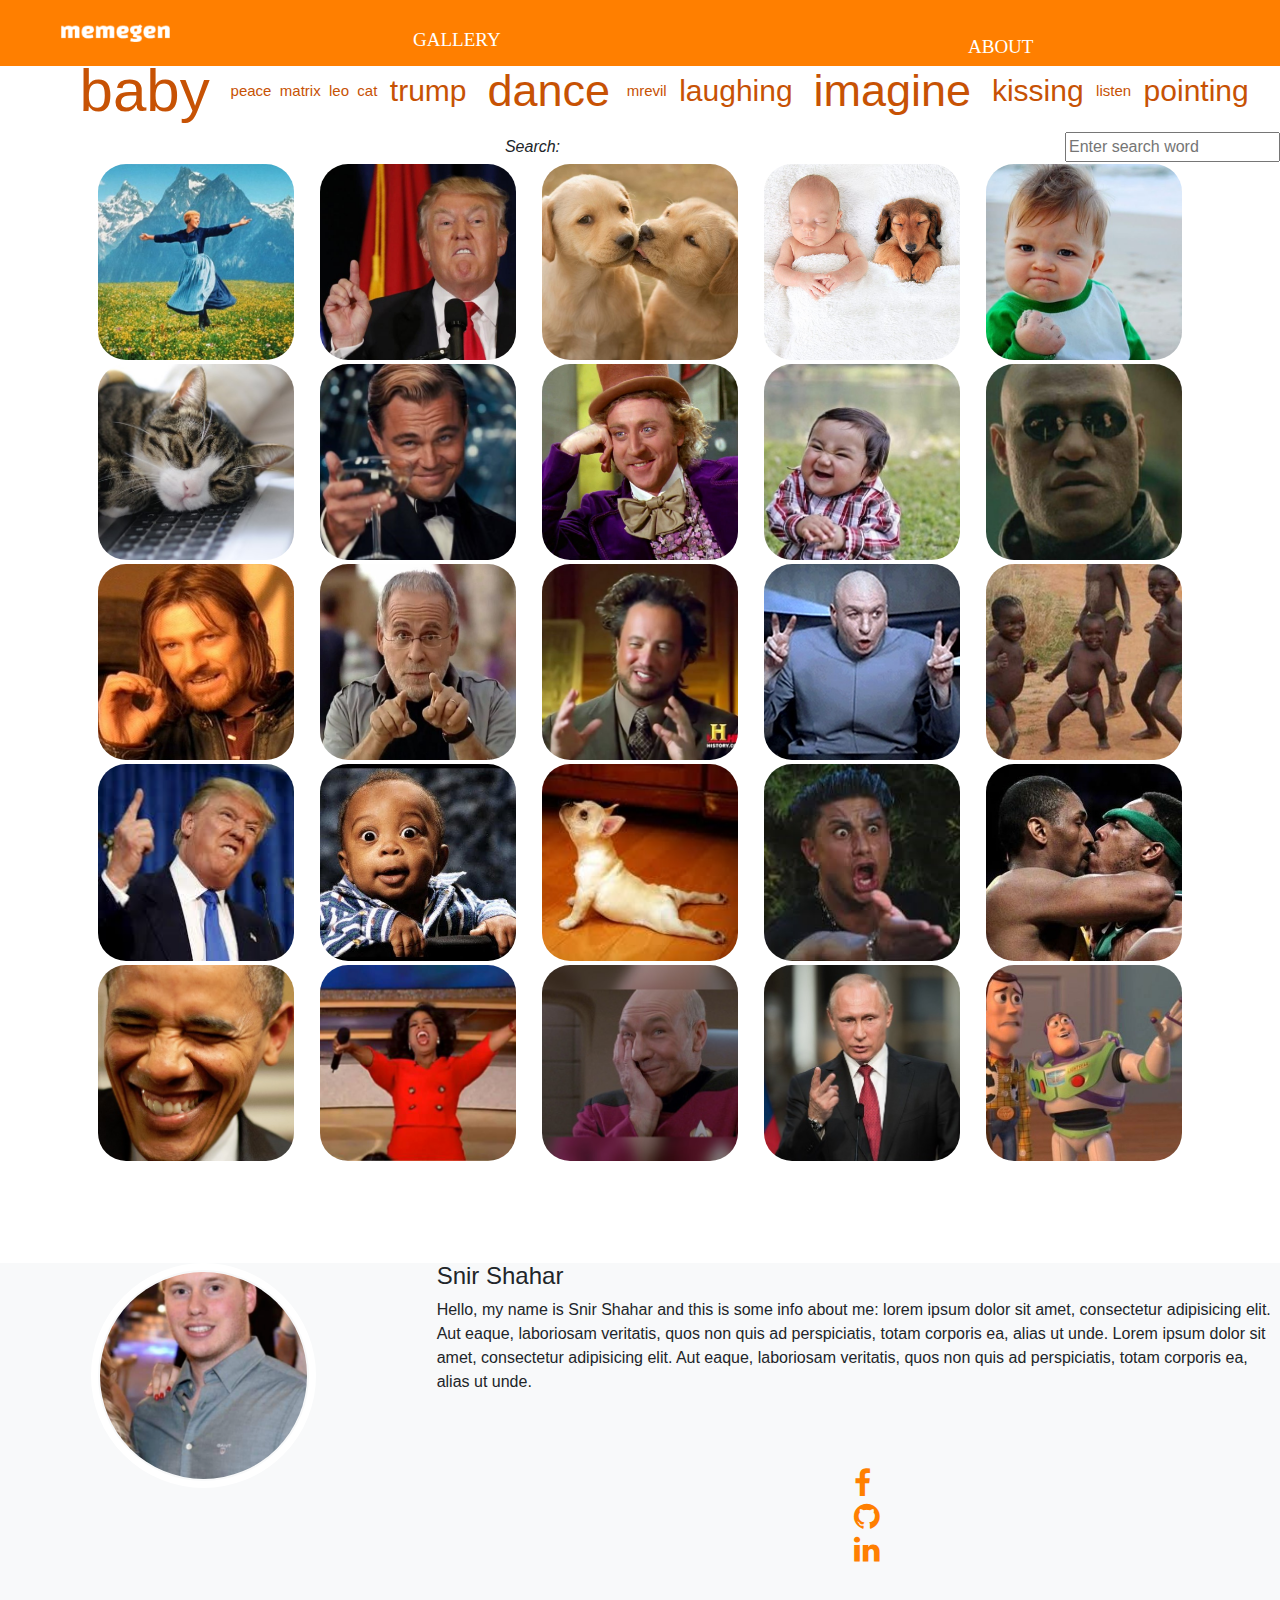
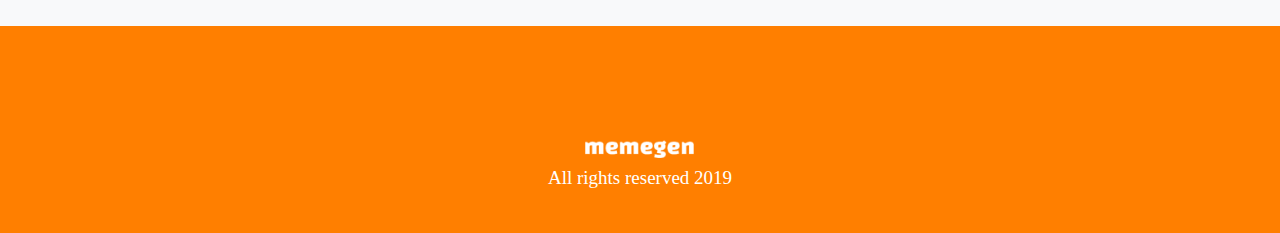
<file: index.html>
<!DOCTYPE html>
<html lang="en">

<head>
  <meta charset="UTF-8">
  <meta name="viewport" content="width=device-width, initial-scale=1.0">
  <meta http-equiv="X-UA-Compatible" content="ie=edge">

  <!-- Bootstrap core CSS -->
  <link href="vendor/bootstrap/css/bootstrap.min.css" rel="stylesheet">
  <!-- Style -->
  <link href="vendor/font-awesome/css/font-awesome.css" rel="stylesheet" type="text/css">
  <link rel="stylesheet" href="css/style.css">
  <link rel="stylesheet" href="css/utils.css">
  <title>Snir's Meme Generator</title>
</head>

<body onload="onInit()">

  <header>
    <div class="header-container flex space-between align-center">
      <img src="img/layer-2.png" srcset="img/layer-2@2x.png 2x,
             img/layer-2@3x.png 3x" class="Layer-2">
      <li><a href="index.html">GALLERY</a></li>
      <li><a class="nav-link js-scroll-trigger"  href="#about">ABOUT</a></li>
    </div>
  </header>

    <div id="keywords">
      <ul class="key-words-list words ">
      </ul>
      <i>Search: </i><input type="text" placeholder="Enter search word" oninput="onSetFilter(this)" onkeyup="runScript(event)"
        onclick="">
    </div>

  <section id="gallery" class="container">

  </section>


  <!-- Me -->
  <section class="bg-light" id="about" style="padding: 0px;">
    <div class="row">
      <div class="col-sm-4">
        <div class="team-member">
          <img class="mx-auto rounded-circle" src="img/profile.png" alt="">
        </div>
      </div>
      <div class="col-sm-8 flex-align-center">
        <h4>Snir Shahar</h4>
        <p class="large about-description">Hello, my name is Snir Shahar and this is some info about me:
          lorem ipsum dolor sit amet, consectetur adipisicing elit. Aut eaque, laboriosam veritatis, quos non quis ad
          perspiciatis,
          totam corporis ea, alias ut unde. Lorem ipsum dolor sit amet, consectetur adipisicing elit. Aut eaque,
          laboriosam veritatis, quos non quis ad perspiciatis,
          totam corporis ea, alias ut unde.</p>


        <div class="container">
          <div class="contact-ways">
            <section class="contact-ways flex align-center justify-center">
              <div class="col-md-4 flex-align-center">
                </a>
              </div>
              <div class="col-md-4 flex-align-center">
                <ul class="list-inline social-buttons flex-align-center">
                  <li class="list-inline-item flex-align-center">
                  <li class="list-inline-item flex-align-center">
                    <a href="https://www.facebook.com/snir.shahar">
                      <i class="fa fa-facebook"></i>
                    </a>
                  </li>
                  <li class="list-inline-item">
                    <a href="https://github.com/snirshahar">
                      <i class="fa fa-github"></i>
                    </a>
                  </li>
                  <li class="list-inline-item">
                    <a href="https://www.linkedin.com/snir.shahar">
                      <i class="fa fa-linkedin"></i>
                    </a>
                  </li>
                </ul>
            </section>
          </div>
        </div>
      </div>
  </section>


  <!-- Footer -->
  <footer>
    <img src="img/layer-2.png" srcset="img/layer-2@2x.png 2x,
                img/layer-2@3x.png 3x" class="Layer-2-footer">
    <h5 class="footer-rights">All rights reserved 2019</h5>
  </footer>

  <script src="js/bootstrap.min.js"></script>
  <script src="js/utils.js"></script>
  <script src="js/gallery-service.js"></script>
  <script src="js/gallery-controller.js"></script>
  <script src="js/canvas-service.js"></script>
  <script src="js/canvas-controller.js"></script>
</body>

</html>
</file>
<file: css/style.css>
* {
    margin: 0 auto;
    box-sizing: border-box;
}

body {
    width: 100%;
    height: 100%;
}

#keywords{
    display: flex;
    justify-content: center;
    align-items: center;
    flex-wrap: wrap;
}

.header-container {
height: 66px;
background-color: #ff7f00;
}

.header-container a {
    width: 60px;
    height: 15px;
    font-family: Montserrat;
    font-size: 19px;
    margin-right: 57px;
    color: #ffffff;
    text-decoration: none;
}

.Layer-2 {
width: 133px;
height: 22px;
object-fit: contain;
margin: 24px 20px;
margin-left: 49px;
}
  
img {
width: 100%;
height: 100%;
object-fit: cover;
padding: 2px;
border-radius: 30px;
}

img:hover {
    /* Start the shake animation and make the animation last for 0.5 seconds */
    animation: shake 0.8s;
  
    /* When the animation is finished, start again */
    animation-iteration-count: infinite;
  }
  
  @keyframes shake {
    0% { transform: translate(1px, 1px) rotate(0deg); }
    10% { transform: translate(-1px, -2px) rotate(-1deg); }
    20% { transform: translate(-3px, 0px) rotate(1deg); }
    30% { transform: translate(3px, 2px) rotate(0deg); }
    40% { transform: translate(1px, -1px) rotate(1deg); }
    50% { transform: translate(-1px, 2px) rotate(-1deg); }
    60% { transform: translate(-3px, 1px) rotate(0deg); }
    70% { transform: translate(3px, 1px) rotate(-1deg); }
    80% { transform: translate(-1px, -1px) rotate(1deg); }
    90% { transform: translate(1px, 2px) rotate(0deg); }
    100% { transform: translate(1px, -2px) rotate(-1deg); }
  }

.navbar-nav{
display: flex;
flex-direction: row;
justify-content: flex-end;
}

h1{
display: flex;
justify-content: center;
align-items: center;
}
  
.words li {
    /* display: flex; */
    flex-wrap: wrap;
color: rgb(199, 82, 4);
text-decoration: none;
display: block;
line-height: 50px;
height: 50px;
    /* width: 8.4375rem; */
    justify-content: center;
text-align: center;
cursor: pointer;
}

  
.container{
    /* display: grid;
    grid-template-columns: repeat(10, 100px);
    grid-column-gap: 5px; */
    display: flex;
    flex-wrap: wrap;
    margin-top: 20;
    margin-bottom: 100px;
    margin-left: 50px;
    width: 100%;
    position: relative;
    margin-left: auto;
    margin-right: auto;
  }
  
  .item{
    grid-column: span 2;
    width: 200px;
  }
  
.item *{
    visibility: visible
}
  
  ul{
    display: flex;
    flex-wrap: wrap;
    /* justify-content:space-between;  */
    align-items: center;
    /* flex-direction: row; */
    list-style: none;
    
}

li{
display: flex;
justify-content: space-between;
}


.team-member {
    text-align: center;
}
.team-member img {
    width: 225px;
    height: 225px;
    border: 7px solid white;
}
.team-member h4 {
    margin-top: 25px;
    margin-bottom: 0;
    text-transform: none;
}
.team-member p {
    margin-top: 0;
}

.contact-ways {
    display: flex;
    flex-direction: column;
    align-items: center;
        justify-content: center;
}

footer{
    height: 207px;
    background-color: #ff7f00;
    display: flex;
    justify-content: center;
    align-items: center;
    flex-direction: column;
    margin: 0;
}

.Layer-2-footer{
width: 133px;
height: 22px;
object-fit: contain;
margin: 77px 534px 108px 533px;
}

h5{
    color: white;
    margin-top: -100px;
    font-family: Montserrat;
    font-size: 19px;
    font-weight: 100;
}
.fa {
    font-size: 30px;
    color: #ff7f00;
}
</file>
<file: css/utils.css>
.flex{
    display: flex;
  }
  
  .align-both {
      justify-content: center;
      align-items: center;
  }
  
  .space-between {
    justify-content: space-between;
  }
  
  .clean-list {
    list-style-type: none;
    margin: 0;
    padding: 0;
  }
  
  .align-center {
    align-items: center;
  }





  .navbar.navbar-1 .navbar-toggler-icon {
    background-image: url('https://mdbootstrap.com/img/svg/hamburger6.svg?color=000');
    }
    .navbar.navbar-2 .navbar-toggler-icon {
    background-image: url('https://mdbootstrap.com/img/svg/hamburger2.svg?color=fff');
    }
    .navbar.navbar-3 .navbar-toggler-icon {
    background-image: url('https://mdbootstrap.com/img/svg/hamburger1.svg?color=6a1b9a');
    }
    .navbar.navbar-4 .navbar-toggler-icon {
    background-image: url('https://mdbootstrap.com/img/svg/hamburger7.svg?color=BFE100');
    }
    .navbar.navbar-5 .navbar-toggler-icon {
    background-image: url('https://mdbootstrap.com/img/svg/hamburger5.svg?color=f3e5f5');
    }
    .navbar.navbar-6 .navbar-toggler-icon {
    background-image: url('https://mdbootstrap.com/img/svg/hamburger8.svg?color=E3005C');
    }
    .navbar.navbar-7 .navbar-toggler-icon {
    background-image: url('https://mdbootstrap.com/img/svg/hamburger9.svg?color=FF2C00');
    }
    .navbar.navbar-8 .navbar-toggler-icon {
    background-image: url('https://mdbootstrap.com/img/svg/hamburger4.svg?color=1729B0');
    }
    .navbar.navbar-9 .navbar-toggler-icon {
    background-image: url('https://mdbootstrap.com/img/svg/hamburger3.svg?color=00FBD8');
    }
</file>
